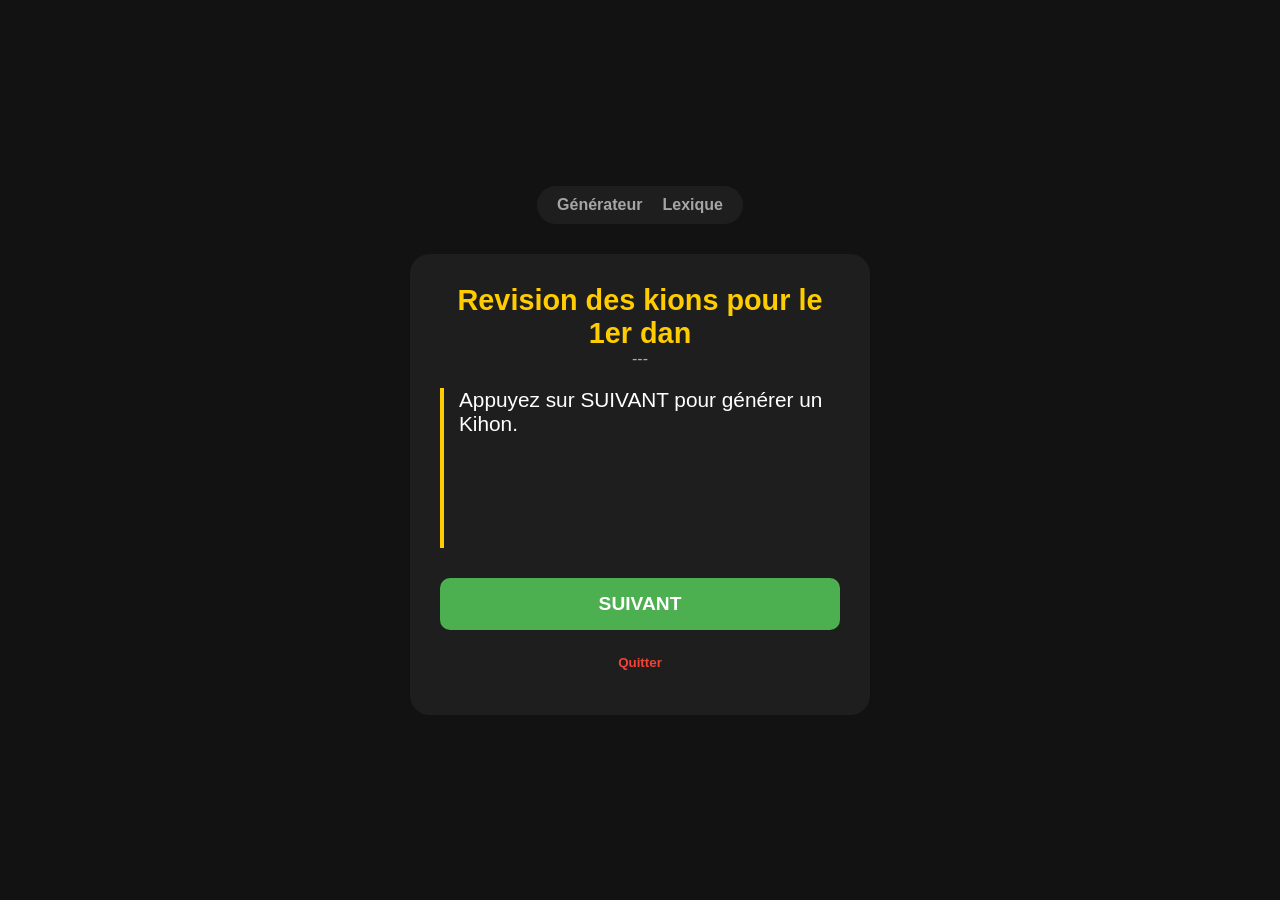
<file: index.html>
<!DOCTYPE html>
<html lang="fr">
<head>
    <meta charset="UTF-8">
    <meta name="viewport" content="width=device-width, initial-scale=1.0">
    <title>Generateur de kions - 1er Dan</title>
    <link rel="stylesheet" href="style.css">
</head>
<body>
    <nav class="main-nav">
      <a href="index.html">Générateur</a>
      <a href="lexique.html">Lexique</a>
    </nav>

    <div class="container">
        <div id="position" class="title">
            Revision des kions pour le 1er dan</div>
        <div id="direction" class="direction">
            ---</div>
        
        <div id="techniques" class="combo-list">
            Appuyez sur SUIVANT pour générer un Kihon.
        </div>

        <button class="btn-next" id="btnNext">SUIVANT</button>
        <button class="btn-quit" onclick="window.close()">Quitter</button>
    </div>

    <script src="data_kions.js"></script>
    <script src="kions.js"></script>
</body>
</html>
</file>
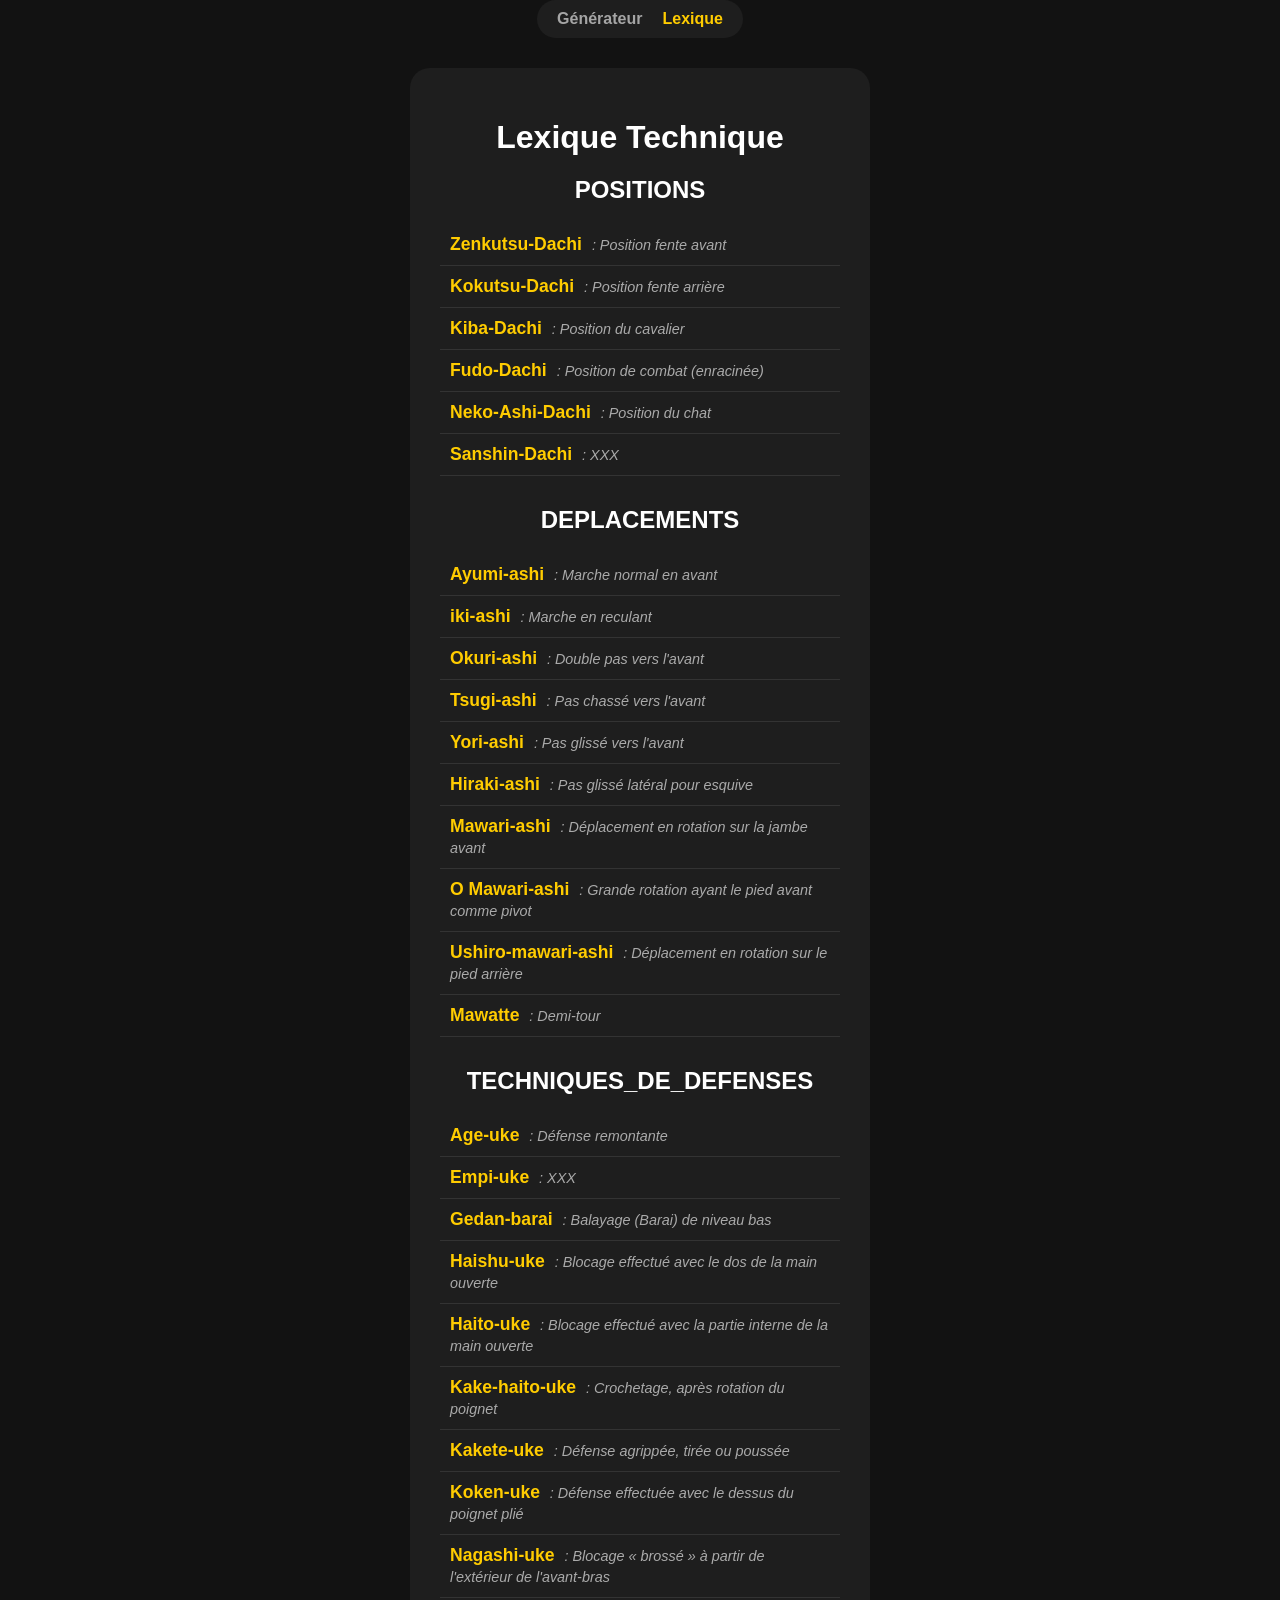
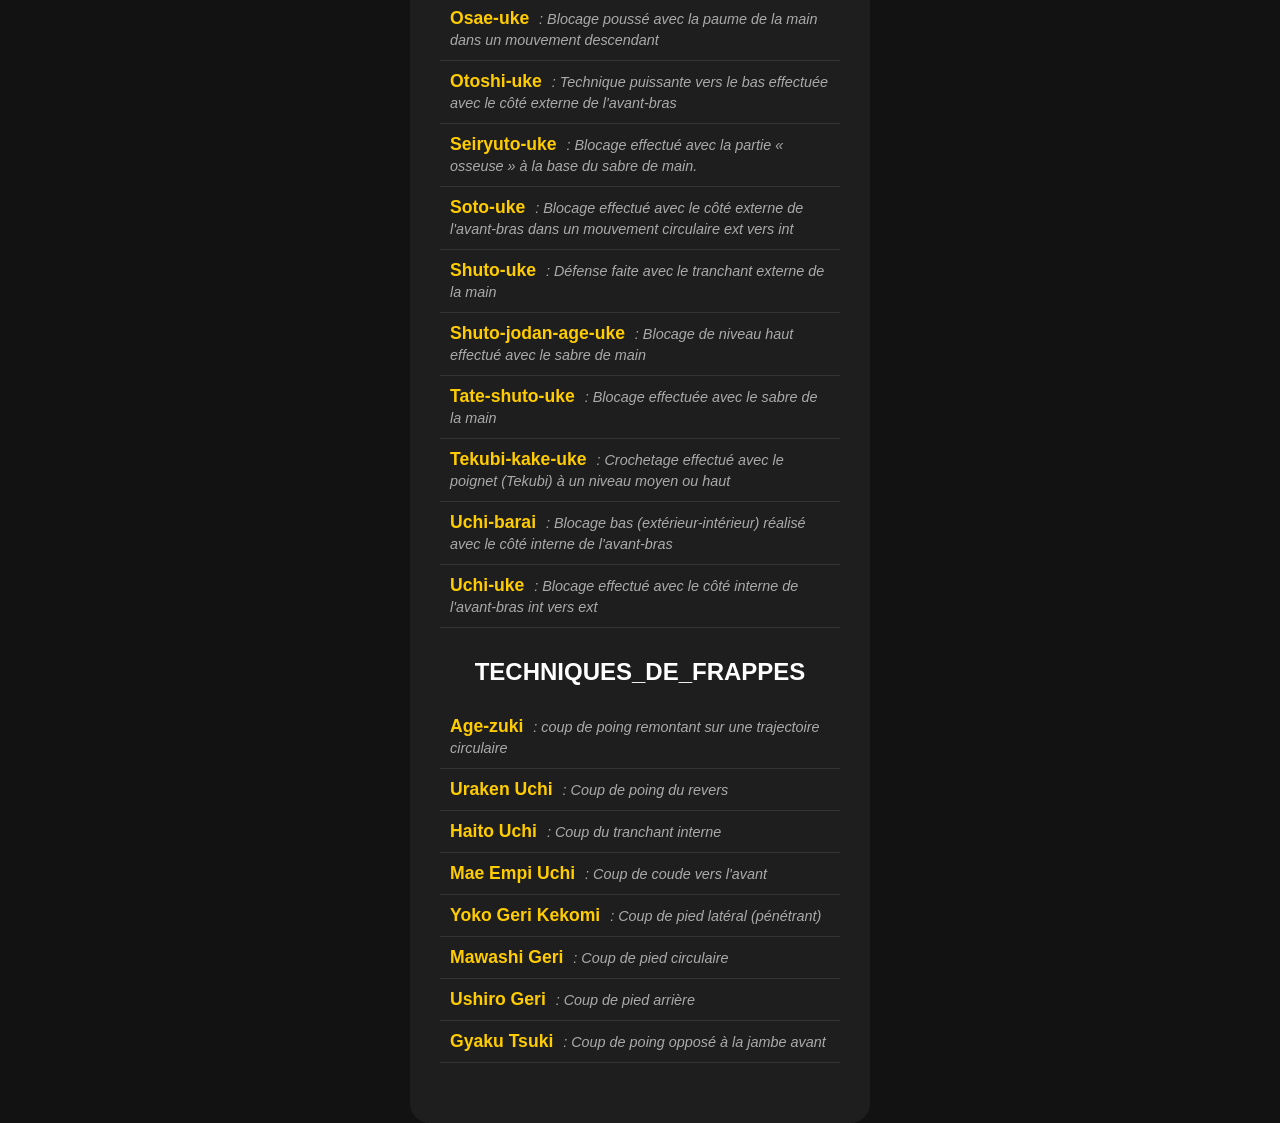
<file: lexique.html>
<!DOCTYPE html>
<html lang="fr">
<head>
    <meta charset="UTF-8">
    <meta name="viewport" content="width=device-width, initial-scale=1.0">
    <title>Lexique Karaté - 1er Dan</title>
    <link rel="stylesheet" href="style.css">
</head>
<body>
    <nav class="main-nav">
        <a href="index.html">Générateur</a>
        <a href="lexique.html" class="active">Lexique</a>
    </nav>

    <div class="container">
        <h1>Lexique Technique</h1>
        <div id="lexique-container">
            </div>
    </div>

    <script src="data_lexique.js"></script>
    <script src="lexique.js"></script>
</body>
</html>
</file>
<file: style.css>
:root {
    --bg-color: #121212;
    --card-bg: #1e1e1e;
    --accent-color: #ffcc00;
    --success-color: #4CAF50;
    --danger-color: #f44336;
    --text-color: #ffffff;
}

body {
    background-color: var(--bg-color);
    color: var(--text-color);
    font-family: Arial, sans-serif;
    display: flex;
    flex-direction: column;
    align-items: center;
    justify-content: center;
    min-height: 100vh;
    margin: 0;
}

.container {
    background-color: var(--card-bg);
    padding: 30px;
    border-radius: 20px;
    width: 90%;
    max-width: 400px;
    text-align: center;
}

.title { 
    color: var(--accent-color); 
    font-size: 1.8rem; 
    font-weight: bold; 
    min-height: 60px; 
}
.direction { 
    color: #aaa; 
    margin-bottom: 20px; 
}
.combo-list { 
    text-align: left; 
    border-left: 4px solid var(--accent-color); 
    padding-left: 15px; 
    /* On change le min-height pour s'adapter à 4 lignes */
    min-height: 160px; 
    margin-bottom: 20px;
    font-size: clamp(1.1rem, 4vw, 1.3rem); /* Taille adaptative */
}

button {
    width: 100%;
    padding: 15px;
    border-radius: 10px;
    border: none;
    font-weight: bold;
    cursor: pointer;
    margin-top: 10px;
}

.btn-next { background-color: var(--success-color); color: white; font-size: 1.2rem; }
.btn-quit { background-color: transparent; color: var(--danger-color); }

/* Navigation */
.main-nav {
    display: flex;
    gap: 20px;
    margin-bottom: 30px;
    background: var(--card-bg);
    padding: 10px 20px;
    border-radius: 50px;
}

.main-nav a {
    color: white;
    text-decoration: none;
    font-weight: bold;
    opacity: 0.6;
}

.main-nav a.active, .main-nav a:hover {
    color: var(--accent-color);
    opacity: 1;
}

/* Style de la liste du lexique */
.lexique-list {
    list-style: none;
    padding: 0;
    text-align: left;
    margin-bottom: 30px;
}

.lexique-list li {
    padding: 10px;
    border-bottom: 1px solid #333;
    font-size: 1.1rem;
}

h1 { color: white; margin-bottom: 20px; }

/* traduction */
.traduction {
    color: #aaa;
    font-size: 0.9rem;
    font-style: italic;
    margin-left: 5px;
    
}
strong {
    color: var(--accent-color);
}
</file>
